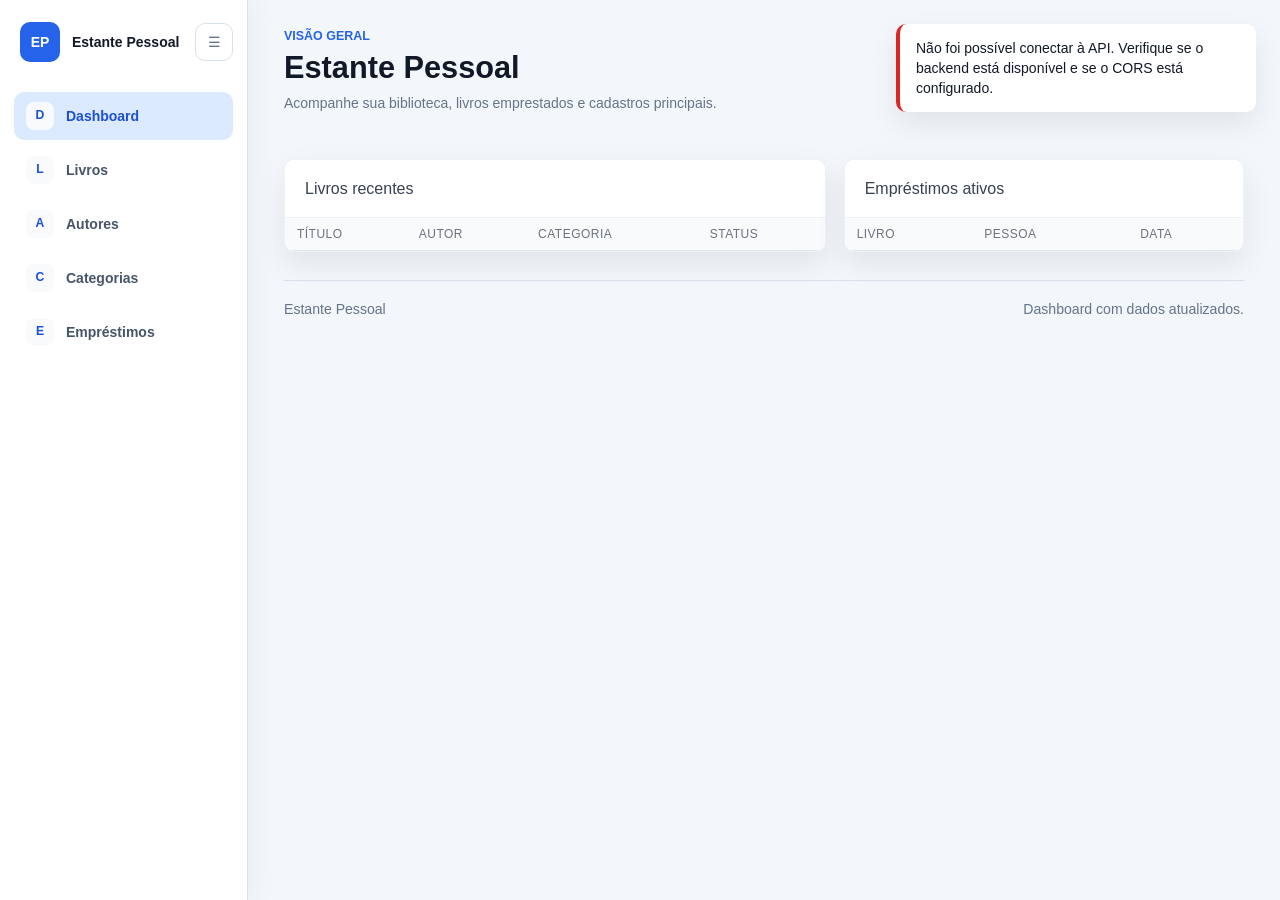
<file: index.html>
<!doctype html>
<html lang="pt-BR">
  <head>
    <meta charset="utf-8">
    <meta name="viewport" content="width=device-width, initial-scale=1">
    <title>Estante Pessoal | Dashboard</title>
    <link rel="stylesheet" href="./src/vendor/tabler/dist/css/tabler.min.css">
    <link rel="stylesheet" href="./src/assets/css/global.css">
    <link rel="stylesheet" href="./src/assets/css/custom.css">
  </head>
  <body>
    <div class="app-shell">
      <aside id="sidebar" class="app-sidebar"></aside>
      <main class="app-main">
        <header class="page-header">
          <div class="page-heading">
            <p class="page-kicker">Visão geral</p>
            <h1 class="page-title">Estante Pessoal</h1>
            <p class="page-description">Acompanhe sua biblioteca, livros emprestados e cadastros principais.</p>
          </div>
        </header>

        <section class="dashboard-grid" id="summaryCards" aria-label="Resumo da estante"></section>

        <section class="content-grid" aria-label="Dados recentes da estante">
          <article class="card table-card">
            <header class="card-header">
              <h2 class="card-title">Livros recentes</h2>
            </header>
            <div class="table-responsive">
              <table class="table table-vcenter">
                <thead>
                  <tr>
                    <th>Título</th>
                    <th>Autor</th>
                    <th>Categoria</th>
                    <th>Status</th>
                  </tr>
                </thead>
                <tbody id="recentBooksTable"></tbody>
              </table>
            </div>
          </article>

          <article class="card table-card">
            <header class="card-header">
              <h2 class="card-title">Empréstimos ativos</h2>
            </header>
            <div class="table-responsive">
              <table class="table table-vcenter">
                <thead>
                  <tr>
                    <th>Livro</th>
                    <th>Pessoa</th>
                    <th>Data</th>
                  </tr>
                </thead>
                <tbody id="activeLoansTable"></tbody>
              </table>
            </div>
          </article>
        </section>

        <footer class="app-footer">
          <span>Estante Pessoal</span>
          <span>Dashboard com dados atualizados.</span>
        </footer>
      </main>
    </div>
    <div id="toastContainer" class="toast-container"></div>
    <script src="./src/vendor/tabler/dist/js/tabler.min.js" defer></script>
    <script type="module" src="./src/js/controllers/dashboardController.js"></script>
  </body>
</html>
</file>
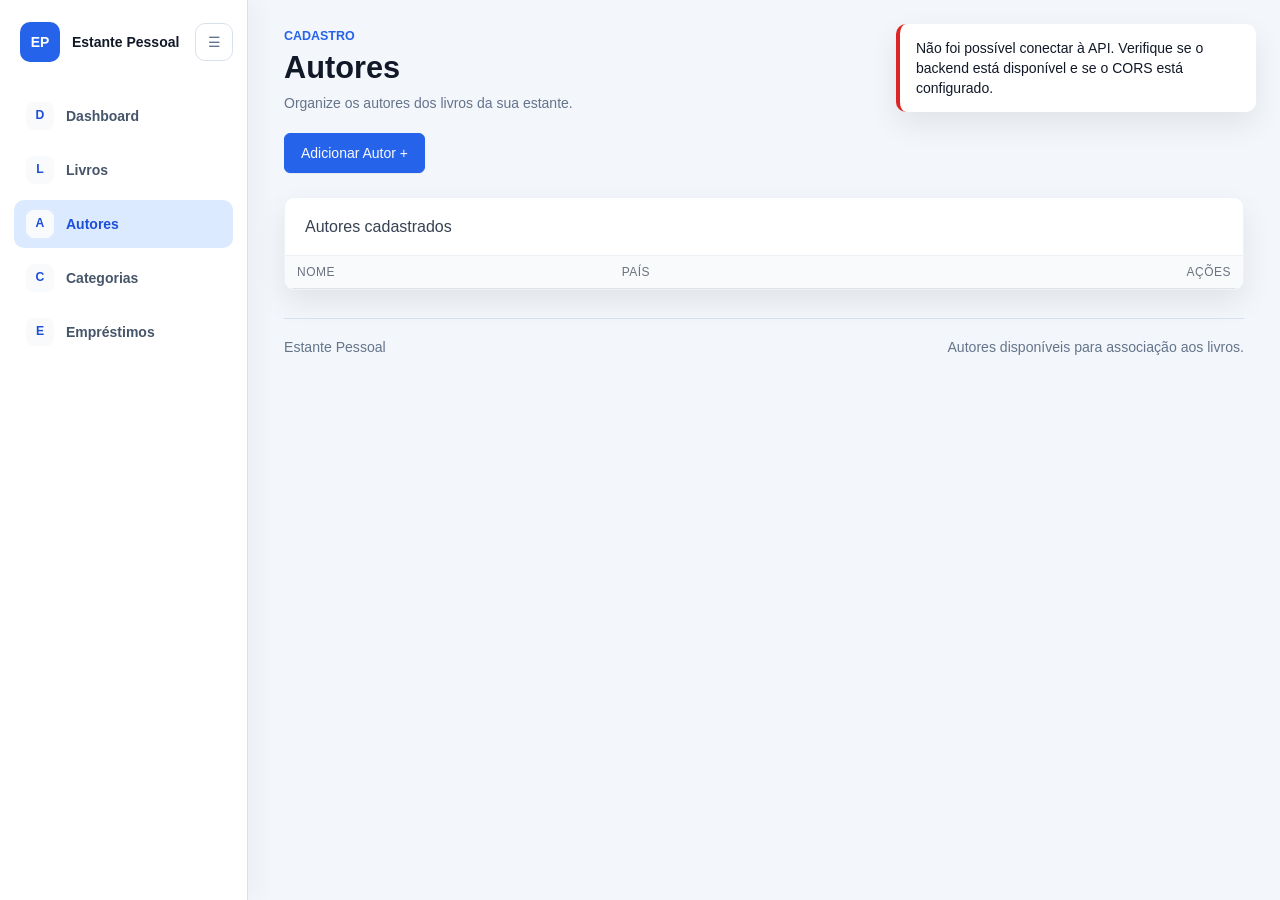
<file: pages/authors.html>
<!doctype html>
<html lang="pt-BR">
  <head>
    <meta charset="utf-8">
    <meta name="viewport" content="width=device-width, initial-scale=1">
    <title>Estante Pessoal | Autores</title>
    <link rel="stylesheet" href="../src/vendor/tabler/dist/css/tabler.min.css">
    <link rel="stylesheet" href="../src/assets/css/global.css">
    <link rel="stylesheet" href="../src/assets/css/custom.css">
  </head>
  <body>
    <div class="app-shell">
      <aside id="sidebar" class="app-sidebar"></aside>
      <main class="app-main">
        <header class="page-header">
          <div class="page-heading">
            <p class="page-kicker">Cadastro</p>
            <h1 class="page-title">Autores</h1>
            <p class="page-description">Organize os autores dos livros da sua estante.</p>
          </div>
          <div class="page-actions">
            <button class="btn btn-primary" type="button" id="addAuthorButton">Adicionar Autor +</button>
          </div>
        </header>

        <section class="content-section" aria-label="Lista de autores">
          <article class="card table-card">
            <header class="card-header">
              <h2 class="card-title">Autores cadastrados</h2>
            </header>
            <div class="table-responsive">
              <table class="table table-vcenter">
                <thead>
                  <tr>
                    <th>Nome</th>
                    <th>País</th>
                    <th class="text-end">Ações</th>
                  </tr>
                </thead>
                <tbody id="authorsTable"></tbody>
              </table>
            </div>
          </article>
        </section>

        <section class="modal fade" id="authorModal" tabindex="-1" aria-labelledby="authorFormTitle" aria-hidden="true">
          <div class="modal-dialog modal-lg modal-dialog-centered">
            <div class="modal-content">
              <header class="modal-header">
                <h2 class="modal-title" id="authorFormTitle">Novo autor</h2>
                <button class="btn-close" type="button" data-bs-dismiss="modal" aria-label="Fechar"></button>
              </header>
              <form id="authorForm" class="modal-body modal-form form-grid">
                <input type="hidden" id="authorId">
                <div>
                  <label class="form-label" for="authorName">Nome</label>
                  <input class="form-control" id="authorName" name="name" type="text" required>
                </div>
                <div>
                  <label class="form-label" for="authorCountry">País</label>
                  <input class="form-control" id="authorCountry" name="country" type="text" required>
                </div>
                <footer class="modal-footer form-actions form-field-wide">
                  <button class="btn btn-primary" type="submit">Salvar</button>
                  <button class="btn btn-outline-secondary" type="button" id="authorCancelButton">Cancelar</button>
                </footer>
              </form>
            </div>
          </div>
        </section>

        <footer class="app-footer">
          <span>Estante Pessoal</span>
          <span>Autores disponíveis para associação aos livros.</span>
        </footer>
      </main>
    </div>
    <div id="toastContainer" class="toast-container"></div>
    <script src="../src/vendor/tabler/dist/js/tabler.min.js" defer></script>
    <script type="module" src="../src/js/controllers/authorController.js"></script>
  </body>
</html>
</file>
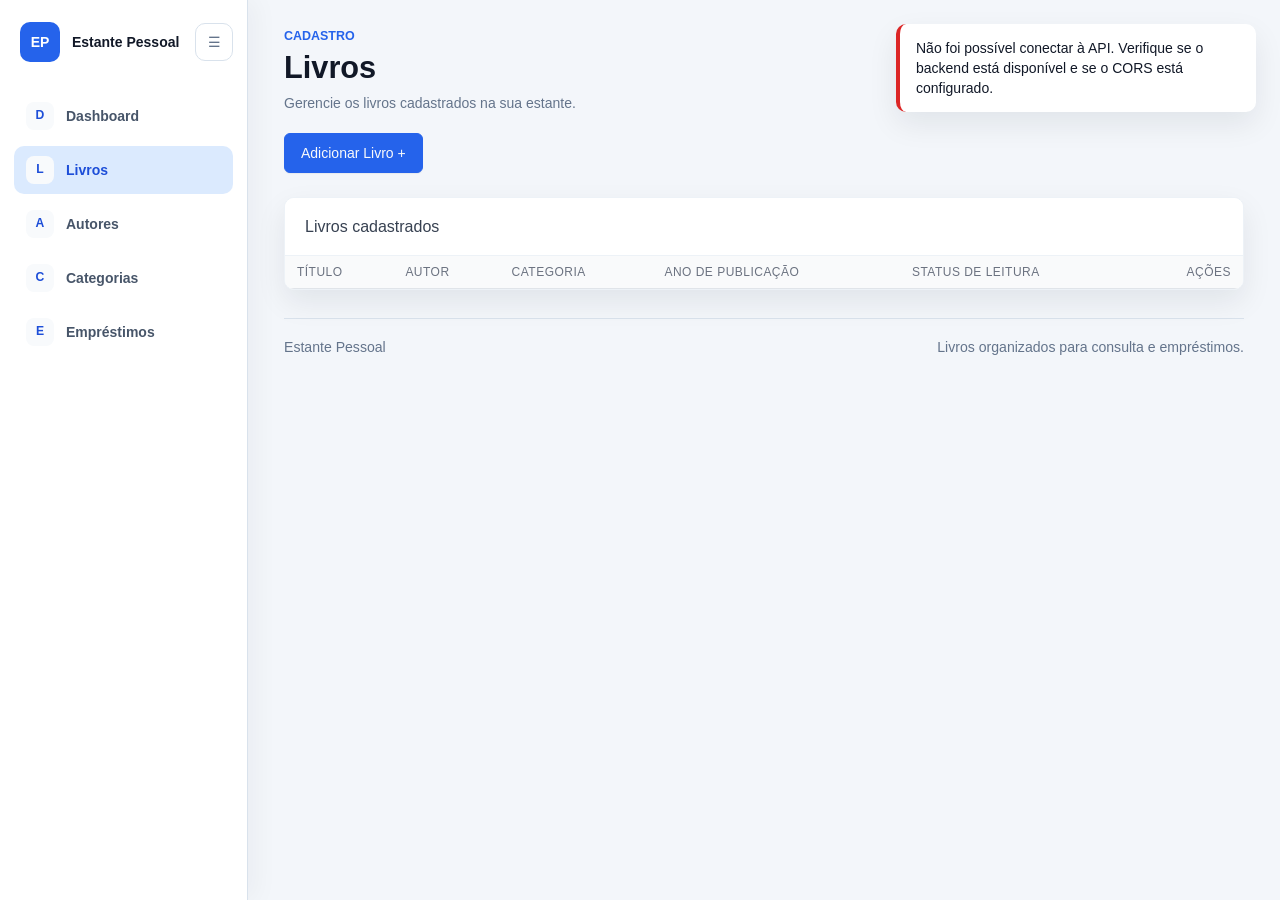
<file: pages/books.html>
<!doctype html>
<html lang="pt-BR">
  <head>
    <meta charset="utf-8">
    <meta name="viewport" content="width=device-width, initial-scale=1">
    <title>Estante Pessoal | Livros</title>
    <link rel="stylesheet" href="../src/vendor/tabler/dist/css/tabler.min.css">
    <link rel="stylesheet" href="../src/assets/css/global.css">
    <link rel="stylesheet" href="../src/assets/css/custom.css">
  </head>
  <body>
    <div class="app-shell">
      <aside id="sidebar" class="app-sidebar"></aside>
      <main class="app-main">
        <header class="page-header">
          <div class="page-heading">
            <p class="page-kicker">Cadastro</p>
            <h1 class="page-title">Livros</h1>
            <p class="page-description">Gerencie os livros cadastrados na sua estante.</p>
          </div>
          <div class="page-actions">
            <button class="btn btn-primary" type="button" id="addBookButton">Adicionar Livro +</button>
          </div>
        </header>

        <section class="content-section" aria-label="Lista de livros">
          <article class="card table-card">
            <header class="card-header">
              <h2 class="card-title">Livros cadastrados</h2>
            </header>
            <div class="table-responsive">
              <table class="table table-vcenter">
                <thead>
                  <tr>
                    <th>Título</th>
                    <th>Autor</th>
                    <th>Categoria</th>
                    <th>Ano de publicação</th>
                    <th>Status de leitura</th>
                    <th class="text-end">Ações</th>
                  </tr>
                </thead>
                <tbody id="booksTable"></tbody>
              </table>
            </div>
          </article>
        </section>

        <section class="modal fade" id="bookModal" tabindex="-1" aria-labelledby="bookFormTitle" aria-hidden="true">
          <div class="modal-dialog modal-lg modal-dialog-centered">
            <div class="modal-content">
              <header class="modal-header">
                <h2 class="modal-title" id="bookFormTitle">Novo livro</h2>
                <button class="btn-close" type="button" data-bs-dismiss="modal" aria-label="Fechar"></button>
              </header>
              <form id="bookForm" class="modal-body modal-form form-grid">
                <input type="hidden" id="bookId">
                <div class="form-field-wide">
                  <label class="form-label" for="bookTitle">Título</label>
                  <input class="form-control" id="bookTitle" name="title" type="text" required>
                </div>
                <div>
                  <label class="form-label" for="bookIsbn">ISBN</label>
                  <input class="form-control" id="bookIsbn" name="isbn" type="text" required>
                </div>
                <div>
                  <label class="form-label" for="bookPublishedYear">Ano de publicação</label>
                  <input class="form-control" id="bookPublishedYear" name="publishedYear" type="number" min="0" max="2100" required>
                </div>
                <div>
                  <label class="form-label" for="bookAuthorId">Autor</label>
                  <select class="form-select" id="bookAuthorId" name="authorId" required></select>
                </div>
                <div>
                  <label class="form-label" for="bookCategoryId">Categoria</label>
                  <select class="form-select" id="bookCategoryId" name="categoryId" required></select>
                </div>
                <div>
                  <label class="form-label" for="bookStatus">Status de leitura</label>
                  <select class="form-select" id="bookStatus" name="status" required></select>
                </div>
                <div>
                  <label class="form-label" for="bookNote">Nota</label>
                  <input class="form-control" id="bookNote" name="note" type="number" min="0" max="10" step="0.1">
                </div>
                <div class="form-field-wide">
                  <label class="form-label" for="bookObservation">Observação</label>
                  <textarea class="form-control" id="bookObservation" name="observation" rows="3"></textarea>
                </div>
                <footer class="modal-footer form-actions form-field-wide">
                  <button class="btn btn-primary" type="submit">Salvar</button>
                  <button class="btn btn-outline-secondary" type="button" id="bookCancelButton">Cancelar</button>
                </footer>
              </form>
            </div>
          </div>
        </section>

        <footer class="app-footer">
          <span>Estante Pessoal</span>
          <span>Livros organizados para consulta e empréstimos.</span>
        </footer>
      </main>
    </div>
    <div id="toastContainer" class="toast-container"></div>
    <script src="../src/vendor/tabler/dist/js/tabler.min.js" defer></script>
    <script type="module" src="../src/js/controllers/bookController.js"></script>
  </body>
</html>
</file>
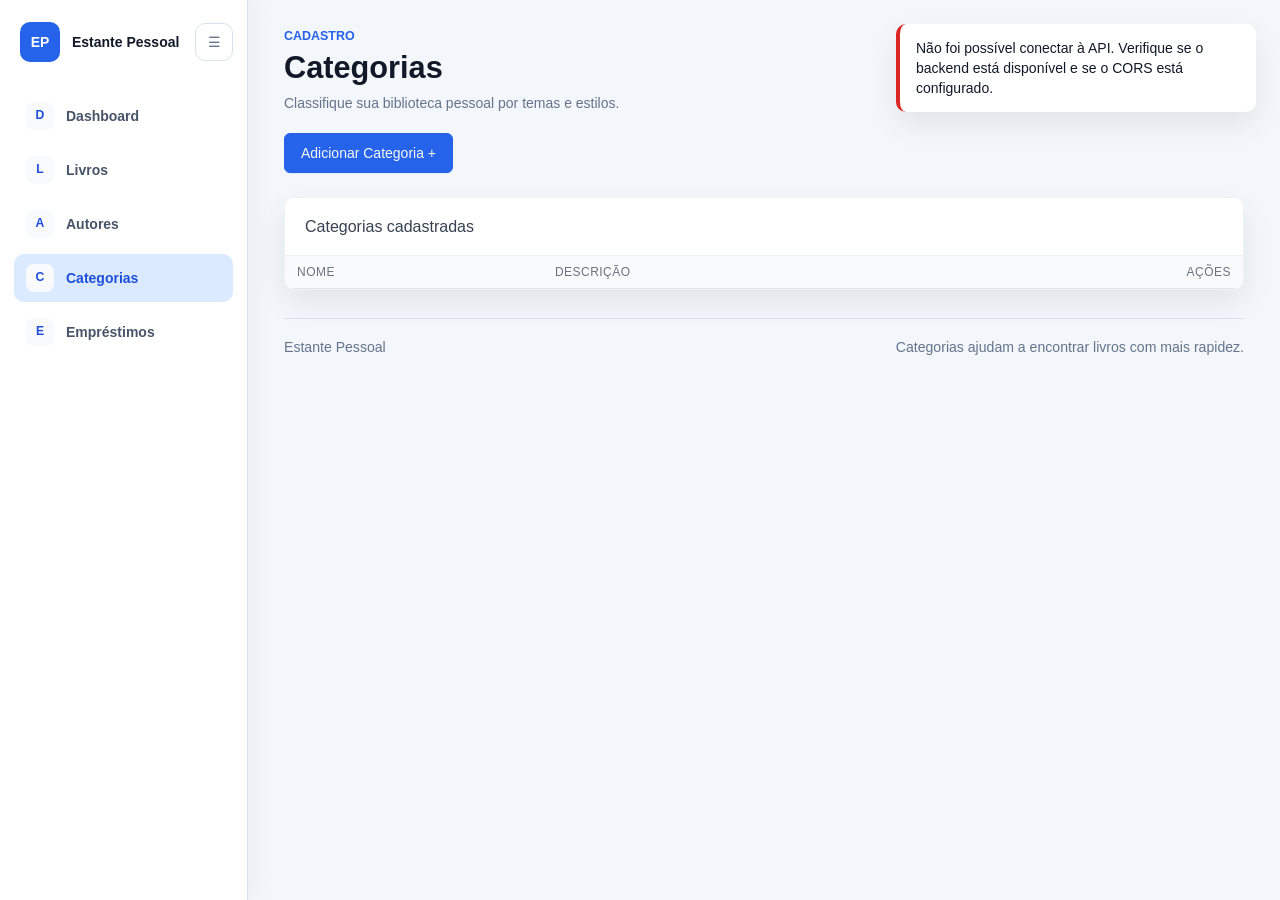
<file: pages/categories.html>
<!doctype html>
<html lang="pt-BR">
  <head>
    <meta charset="utf-8">
    <meta name="viewport" content="width=device-width, initial-scale=1">
    <title>Estante Pessoal | Categorias</title>
    <link rel="stylesheet" href="../src/vendor/tabler/dist/css/tabler.min.css">
    <link rel="stylesheet" href="../src/assets/css/global.css">
    <link rel="stylesheet" href="../src/assets/css/custom.css">
  </head>
  <body>
    <div class="app-shell">
      <aside id="sidebar" class="app-sidebar"></aside>
      <main class="app-main">
        <header class="page-header">
          <div class="page-heading">
            <p class="page-kicker">Cadastro</p>
            <h1 class="page-title">Categorias</h1>
            <p class="page-description">Classifique sua biblioteca pessoal por temas e estilos.</p>
          </div>
          <div class="page-actions">
            <button class="btn btn-primary" type="button" id="addCategoryButton">Adicionar Categoria +</button>
          </div>
        </header>

        <section class="content-section" aria-label="Lista de categorias">
          <article class="card table-card">
            <header class="card-header">
              <h2 class="card-title">Categorias cadastradas</h2>
            </header>
            <div class="table-responsive">
              <table class="table table-vcenter">
                <thead>
                  <tr>
                    <th>Nome</th>
                    <th>Descrição</th>
                    <th class="text-end">Ações</th>
                  </tr>
                </thead>
                <tbody id="categoriesTable"></tbody>
              </table>
            </div>
          </article>
        </section>

        <section class="modal fade" id="categoryModal" tabindex="-1" aria-labelledby="categoryFormTitle" aria-hidden="true">
          <div class="modal-dialog modal-lg modal-dialog-centered">
            <div class="modal-content">
              <header class="modal-header">
                <h2 class="modal-title" id="categoryFormTitle">Nova categoria</h2>
                <button class="btn-close" type="button" data-bs-dismiss="modal" aria-label="Fechar"></button>
              </header>
              <form id="categoryForm" class="modal-body modal-form form-grid">
                <input type="hidden" id="categoryId">
                <div>
                  <label class="form-label" for="categoryName">Nome</label>
                  <input class="form-control" id="categoryName" name="name" type="text" required>
                </div>
                <div class="form-field-wide">
                  <label class="form-label" for="categoryDescription">Descrição</label>
                  <input class="form-control" id="categoryDescription" name="description" type="text">
                </div>
                <footer class="modal-footer form-actions form-field-wide">
                  <button class="btn btn-primary" type="submit">Salvar</button>
                  <button class="btn btn-outline-secondary" type="button" id="categoryCancelButton">Cancelar</button>
                </footer>
              </form>
            </div>
          </div>
        </section>

        <footer class="app-footer">
          <span>Estante Pessoal</span>
          <span>Categorias ajudam a encontrar livros com mais rapidez.</span>
        </footer>
      </main>
    </div>
    <div id="toastContainer" class="toast-container"></div>
    <script src="../src/vendor/tabler/dist/js/tabler.min.js" defer></script>
    <script type="module" src="../src/js/controllers/categoryController.js"></script>
  </body>
</html>
</file>
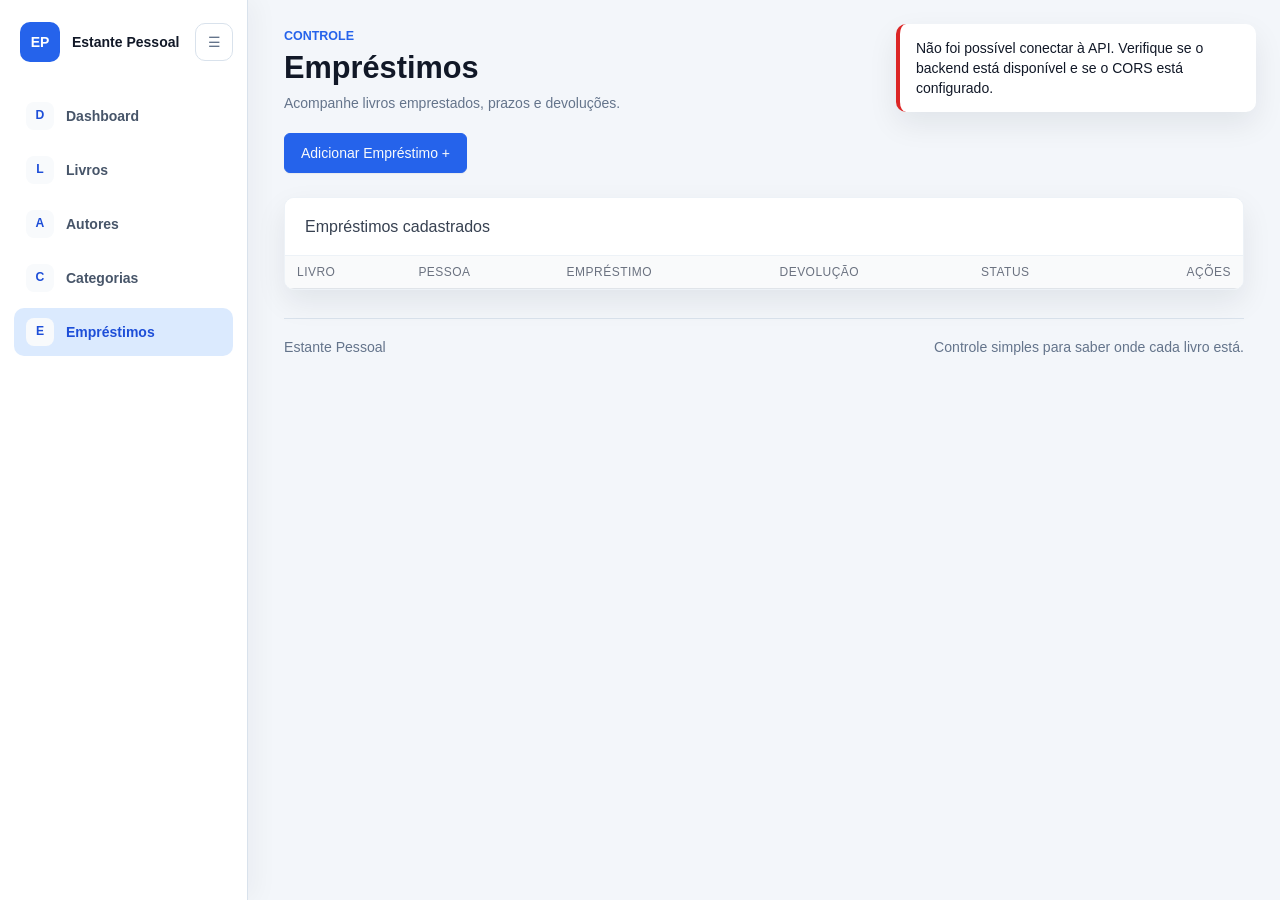
<file: pages/loans.html>
<!doctype html>
<html lang="pt-BR">
  <head>
    <meta charset="utf-8">
    <meta name="viewport" content="width=device-width, initial-scale=1">
    <title>Estante Pessoal | Empréstimos</title>
    <link rel="stylesheet" href="../src/vendor/tabler/dist/css/tabler.min.css">
    <link rel="stylesheet" href="../src/assets/css/global.css">
    <link rel="stylesheet" href="../src/assets/css/custom.css">
  </head>
  <body>
    <div class="app-shell">
      <aside id="sidebar" class="app-sidebar"></aside>
      <main class="app-main">
        <header class="page-header">
          <div class="page-heading">
            <p class="page-kicker">Controle</p>
            <h1 class="page-title">Empréstimos</h1>
            <p class="page-description">Acompanhe livros emprestados, prazos e devoluções.</p>
          </div>
          <div class="page-actions">
            <button class="btn btn-primary" type="button" id="addLoanButton">Adicionar Empréstimo +</button>
          </div>
        </header>

        <section class="content-section" aria-label="Lista de empréstimos">
          <article class="card table-card">
            <header class="card-header">
              <h2 class="card-title">Empréstimos cadastrados</h2>
            </header>
            <div class="table-responsive">
              <table class="table table-vcenter">
                <thead>
                  <tr>
                    <th>Livro</th>
                    <th>Pessoa</th>
                    <th>Empréstimo</th>
                    <th>Devolução</th>
                    <th>Status</th>
                    <th class="text-end">Ações</th>
                  </tr>
                </thead>
                <tbody id="loansTable"></tbody>
              </table>
            </div>
          </article>
        </section>

        <section class="modal fade" id="loanModal" tabindex="-1" aria-labelledby="loanFormTitle" aria-hidden="true">
          <div class="modal-dialog modal-lg modal-dialog-centered">
            <div class="modal-content">
              <header class="modal-header">
                <h2 class="modal-title" id="loanFormTitle">Novo empréstimo</h2>
                <button class="btn-close" type="button" data-bs-dismiss="modal" aria-label="Fechar"></button>
              </header>
              <form id="loanForm" class="modal-body modal-form form-grid">
                <input type="hidden" id="loanId">
                <div>
                  <label class="form-label" for="loanBookId">Livro</label>
                  <select class="form-select" id="loanBookId" name="bookId" required></select>
                </div>
                <div>
                  <label class="form-label" for="loanBorrowerName">Pessoa</label>
                  <input class="form-control" id="loanBorrowerName" name="borrowerName" type="text" required>
                </div>
                <div>
                  <label class="form-label" for="loanDate">Data do empréstimo</label>
                  <input class="form-control" id="loanDate" name="loanDate" type="date" required>
                </div>
                <div>
                  <label class="form-label" for="loanDueDate">Previsão de devolução</label>
                  <input class="form-control" id="loanDueDate" name="dueDate" type="date" required>
                </div>
                <footer class="modal-footer form-actions form-field-wide">
                  <button class="btn btn-primary" type="submit">Salvar</button>
                  <button class="btn btn-outline-secondary" type="button" id="loanCancelButton">Cancelar</button>
                </footer>
              </form>
            </div>
          </div>
        </section>

        <footer class="app-footer">
          <span>Estante Pessoal</span>
          <span>Controle simples para saber onde cada livro está.</span>
        </footer>
      </main>
    </div>
    <div id="toastContainer" class="toast-container"></div>
    <script src="../src/vendor/tabler/dist/js/tabler.min.js" defer></script>
    <script type="module" src="../src/js/controllers/loanController.js"></script>
  </body>
</html>
</file>
<file: src/assets/css/global.css>
:root {
  --app-primary: #2563eb;
  --app-primary-dark: #1d4ed8;
  --app-primary-soft: #dbeafe;
  --app-bg: #f3f6fa;
  --app-surface: #ffffff;
  --app-surface-muted: #f8fafc;
  --app-border: #d9e2ec;
  --app-border-soft: #edf2f7;
  --app-text: #111827;
  --app-muted: #64748b;
  --app-sidebar-width: 248px;
  --app-sidebar-collapsed-width: 84px;
  --collapsed-nav-item-size: 44px;
  --app-radius: 10px;
  --app-shadow: 0 12px 30px rgba(15, 23, 42, 0.08);
}

* {
  box-sizing: border-box;
}

body {
  min-height: 100vh;
  margin: 0;
  background: var(--app-bg);
  color: var(--app-text);
}

.app-shell {
  display: grid;
  grid-template-columns: var(--app-sidebar-width) minmax(0, 1fr);
  min-height: 100vh;
  transition: grid-template-columns 180ms ease;
}

body.sidebar-collapsed .app-shell {
  grid-template-columns: var(--app-sidebar-collapsed-width) minmax(0, 1fr);
}

.app-sidebar {
  position: sticky;
  top: 0;
  z-index: 1030;
  height: 100vh;
  padding: 18px 14px;
  background: var(--app-surface);
  border-right: 1px solid var(--app-border);
  box-shadow: 8px 0 24px rgba(15, 23, 42, 0.04);
  overflow: hidden;
}

.app-main {
  width: 100%;
  max-width: 1360px;
  margin: 0 auto;
  padding: 28px clamp(18px, 3vw, 36px);
}

.brand {
  display: flex;
  align-items: center;
  gap: 12px;
  min-height: 48px;
  padding: 0 6px;
  color: var(--app-text);
  font-weight: 800;
}

.brand-mark {
  display: grid;
  flex: 0 0 40px;
  width: 40px;
  height: 40px;
  place-items: center;
  border-radius: 10px;
  background: var(--app-primary);
  color: #ffffff;
  font-weight: 800;
}

.brand-text,
.sidebar-text {
  white-space: nowrap;
  transition: opacity 160ms ease;
}

.sidebar-top {
  display: flex;
  align-items: center;
  justify-content: space-between;
  gap: 8px;
  padding-bottom: 18px;
}

.sidebar-toggle,
.mobile-sidebar-button,
.sidebar-close {
  display: inline-grid;
  width: 38px;
  height: 38px;
  place-items: center;
  border: 1px solid var(--app-border);
  border-radius: 10px;
  background: var(--app-surface);
  color: var(--app-muted);
  cursor: pointer;
}

.sidebar-toggle {
  flex: 0 0 38px;
}

.mobile-sidebar-button {
  display: none;
  flex: 0 0 38px;
}

.sidebar-toggle:hover,
.mobile-sidebar-button:hover,
.sidebar-close:hover {
  background: var(--app-primary-soft);
  color: var(--app-primary-dark);
}

.sidebar-close {
  display: none;
}

.nav-list {
  display: grid;
  gap: 6px;
  margin: 8px 0 0;
  padding: 0;
  list-style: none;
}

.nav-link {
  display: flex;
  align-items: center;
  gap: 12px;
  min-height: 44px;
  padding: 10px 12px;
  border-radius: 10px;
  color: #475569;
  text-decoration: none;
  font-weight: 650;
}

.nav-link:hover,
.nav-link.is-active {
  background: var(--app-primary-soft);
  color: var(--app-primary-dark);
}

.nav-icon {
  display: inline-grid;
  flex: 0 0 28px;
  width: 28px;
  height: 28px;
  place-items: center;
  border-radius: 8px;
  background: var(--app-surface-muted);
  color: var(--app-primary-dark);
  font-size: 0.76rem;
  font-weight: 800;
}

body.sidebar-collapsed .app-sidebar {
  display: flex;
  flex-direction: column;
  align-items: center;
  padding: 18px 0;
}

body.sidebar-collapsed .brand {
  display: flex;
  align-items: center;
  justify-content: center;
  width: var(--collapsed-nav-item-size);
  height: var(--collapsed-nav-item-size);
  min-width: var(--collapsed-nav-item-size);
  min-height: var(--collapsed-nav-item-size);
  padding: 0;
  gap: 0;
}

body.sidebar-collapsed .brand-mark {
  width: var(--collapsed-nav-item-size);
  height: var(--collapsed-nav-item-size);
  flex: 0 0 var(--collapsed-nav-item-size);
  line-height: var(--collapsed-nav-item-size);
}

body.sidebar-collapsed .brand-text,
body.sidebar-collapsed .sidebar-text {
  width: 0;
  opacity: 0;
  overflow: hidden;
}

body.sidebar-collapsed .sidebar-top {
  width: 100%;
  display: flex;
  flex-direction: column;
  align-items: center;
  justify-content: center;
  gap: 12px;
  padding-bottom: 24px;
}

body.sidebar-collapsed .sidebar-toggle {
  display: flex;
  align-items: center;
  justify-content: center;
  width: var(--collapsed-nav-item-size);
  height: var(--collapsed-nav-item-size);
  min-width: var(--collapsed-nav-item-size);
  min-height: var(--collapsed-nav-item-size);
  flex: 0 0 var(--collapsed-nav-item-size);
  padding: 0;
  border-radius: 11px;
  line-height: 1;
}

body.sidebar-collapsed .nav-list {
  width: 100%;
  display: grid;
  justify-items: center;
  margin: 0;
  padding: 0;
  gap: 8px;
}

body.sidebar-collapsed .nav-link {
  display: flex;
  align-items: center;
  justify-content: center;
  width: var(--collapsed-nav-item-size);
  height: var(--collapsed-nav-item-size);
  min-width: var(--collapsed-nav-item-size);
  min-height: var(--collapsed-nav-item-size);
  padding: 0;
  border-radius: 11px;
  gap: 0;
  line-height: 1;
}

body.sidebar-collapsed .nav-icon {
  display: flex;
  align-items: center;
  justify-content: center;
  width: var(--collapsed-nav-item-size);
  height: var(--collapsed-nav-item-size);
  flex: 0 0 var(--collapsed-nav-item-size);
  background: transparent;
  border-radius: inherit;
  line-height: 1;
}

.sidebar-overlay {
  position: fixed;
  inset: 0;
  z-index: 1020;
  display: none;
  background: rgba(15, 23, 42, 0.45);
}

.page-header {
  display: flex;
  align-items: flex-start;
  justify-content: space-between;
  gap: 20px;
  margin-bottom: 24px;
}

.page-heading {
  min-width: 0;
}

.page-kicker {
  margin: 0 0 4px;
  color: var(--app-primary);
  font-size: 0.78rem;
  font-weight: 800;
  text-transform: uppercase;
}

.page-title {
  margin: 0;
  color: var(--app-text);
  font-size: clamp(1.6rem, 2.4vw, 2.25rem);
  line-height: 1.15;
}

.page-description {
  max-width: 640px;
  margin: 8px 0 0;
  color: var(--app-muted);
}

.page-actions {
  display: flex;
  flex: 0 0 auto;
  justify-content: flex-end;
}

.dashboard-grid {
  display: grid;
  grid-template-columns: repeat(4, minmax(0, 1fr));
  gap: 16px;
  margin-bottom: 22px;
}

.summary-card {
  border: 1px solid var(--app-border-soft);
  border-radius: var(--app-radius);
  background: var(--app-surface);
  padding: 20px;
  box-shadow: var(--app-shadow);
}

.summary-value {
  display: block;
  margin-top: 8px;
  color: var(--app-primary-dark);
  font-size: 2rem;
  font-weight: 800;
}

.content-grid {
  display: grid;
  grid-template-columns: minmax(0, 1.15fr) minmax(320px, 0.85fr);
  gap: 18px;
}

.content-section {
  display: grid;
  gap: 18px;
}

.table-card {
  overflow: hidden;
}

.form-grid,
.modal-form {
  display: grid;
  grid-template-columns: repeat(2, minmax(0, 1fr));
  gap: 16px;
}

.form-field-wide {
  grid-column: 1 / -1;
}

.form-actions {
  display: flex;
  gap: 10px;
}

.action-buttons {
  display: flex;
  justify-content: flex-end;
  gap: 8px;
  white-space: nowrap;
}

.empty-row {
  color: var(--app-muted);
  text-align: center;
}

.toast-container {
  position: fixed;
  right: 24px;
  top: 24px;
  z-index: 1080;
  display: grid;
  gap: 10px;
  width: min(360px, calc(100vw - 32px));
}

.app-toast {
  padding: 14px 16px;
  border-left: 4px solid var(--app-primary);
  border-radius: var(--app-radius);
  background: var(--app-surface);
  box-shadow: var(--app-shadow);
}

.app-toast.success {
  border-left-color: #16a34a;
}

.app-toast.error {
  border-left-color: #dc2626;
}

.app-toast.warning {
  border-left-color: #d97706;
}

.color-swatch {
  display: inline-block;
  width: 18px;
  height: 18px;
  border-radius: 50%;
  border: 1px solid var(--app-border);
  vertical-align: middle;
}

.status-badge {
  display: inline-flex;
  align-items: center;
  min-height: 24px;
  padding: 3px 9px;
  border-radius: 999px;
  font-size: 0.78rem;
  font-weight: 700;
}

.status-badge-available,
.status-badge-returned {
  background: #dcfce7;
  color: #166534;
}

.status-badge-reading,
.status-badge-active {
  background: #dbeafe;
  color: #1d4ed8;
}

.status-badge-loaned,
.status-badge-late {
  background: #fef3c7;
  color: #92400e;
}

.app-footer {
  display: flex;
  justify-content: space-between;
  gap: 12px;
  margin-top: 28px;
  padding-top: 18px;
  border-top: 1px solid var(--app-border);
  color: var(--app-muted);
  font-size: 0.88rem;
}

@media (max-width: 1100px) {
  .dashboard-grid {
    grid-template-columns: repeat(2, minmax(0, 1fr));
  }

  .content-grid {
    grid-template-columns: 1fr;
  }
}

@media (max-width: 760px) {
  .app-shell,
  body.sidebar-collapsed .app-shell {
    grid-template-columns: 1fr;
  }

  .app-sidebar {
    position: fixed;
    left: 0;
    top: 0;
    width: min(82vw, 300px);
    max-width: 300px;
    transform: translateX(-105%);
    transition: transform 180ms ease;
  }

  body.mobile-sidebar-open .app-sidebar {
    transform: translateX(0);
  }

  body.mobile-sidebar-open .sidebar-overlay {
    display: block;
  }

  .sidebar-close {
    display: inline-grid;
  }

  .sidebar-toggle {
    display: none;
  }

  .mobile-sidebar-button {
    display: inline-grid;
  }

  body.sidebar-collapsed .brand-text,
  body.sidebar-collapsed .sidebar-text {
    width: auto;
    opacity: 1;
    overflow: visible;
  }

  body.sidebar-collapsed .brand {
    width: auto;
    height: auto;
    min-width: 0;
    min-height: 48px;
    justify-content: flex-start;
    gap: 12px;
    padding: 0 6px;
  }

  body.sidebar-collapsed .brand-mark {
    width: 40px;
    height: 40px;
    flex: 0 0 40px;
  }

  body.sidebar-collapsed .sidebar-top {
    flex-direction: row;
    align-items: center;
    justify-content: space-between;
    gap: 8px;
    padding-bottom: 18px;
  }

  body.sidebar-collapsed .nav-link {
    width: auto;
    height: auto;
    min-width: 0;
    min-height: 44px;
    justify-content: flex-start;
    padding-inline: 12px;
    gap: 12px;
  }

  body.sidebar-collapsed .nav-icon {
    width: 28px;
    height: 28px;
    flex: 0 0 28px;
    background: var(--app-surface-muted);
  }

  .app-main {
    padding: 24px 16px 22px;
  }

  .page-header {
    flex-direction: row;
    flex-wrap: wrap;
    align-items: stretch;
    justify-content: flex-start;
  }

  .page-heading {
    flex: 1 1 auto;
  }

  .page-actions {
    flex-basis: 100%;
    justify-content: stretch;
  }

  .page-actions .btn {
    width: 100%;
  }

  .dashboard-grid,
  .form-grid,
  .modal-form {
    grid-template-columns: 1fr;
  }

  .action-buttons {
    flex-wrap: wrap;
    justify-content: flex-start;
    white-space: normal;
  }

  .app-footer {
    flex-direction: column;
  }
}
</file>
<file: src/assets/css/custom.css>
.btn-primary {
  --tblr-btn-bg: var(--app-primary);
  --tblr-btn-border-color: var(--app-primary);
  --tblr-btn-hover-bg: var(--app-primary-dark);
  --tblr-btn-hover-border-color: var(--app-primary-dark);
}

.btn-outline-primary {
  --tblr-btn-color: var(--app-primary);
  --tblr-btn-border-color: #bfdbfe;
  --tblr-btn-hover-bg: var(--app-primary);
  --tblr-btn-hover-border-color: var(--app-primary);
}

.card {
  border-color: var(--app-border-soft);
  border-radius: var(--app-radius);
  background: var(--app-surface);
  box-shadow: var(--app-shadow);
}

.card-header {
  min-height: 58px;
  background: var(--app-surface);
  border-bottom-color: var(--app-border-soft);
}

.table {
  margin-bottom: 0;
}

.table th {
  color: #64748b;
  font-size: 0.76rem;
  letter-spacing: 0;
  text-transform: uppercase;
}

.table td {
  vertical-align: middle;
}

.form-control:focus,
.form-select:focus {
  border-color: var(--app-primary);
  box-shadow: 0 0 0 0.25rem rgba(37, 99, 235, 0.14);
}

.modal-content {
  border: 0;
  border-radius: var(--app-radius);
  box-shadow: 0 24px 70px rgba(15, 23, 42, 0.22);
}

.modal-form {
  gap: 14px 16px;
  padding-bottom: 14px;
}

.modal-header,
.modal-footer {
  border-color: var(--app-border-soft);
}

.modal-form .modal-footer {
  min-height: auto;
  margin-top: 2px;
  padding: 12px 0 0;
  background: var(--app-surface);
  border-top: 1px solid var(--app-border-soft);
}

.modal-title {
  font-size: 1.15rem;
  font-weight: 800;
}
</file>
